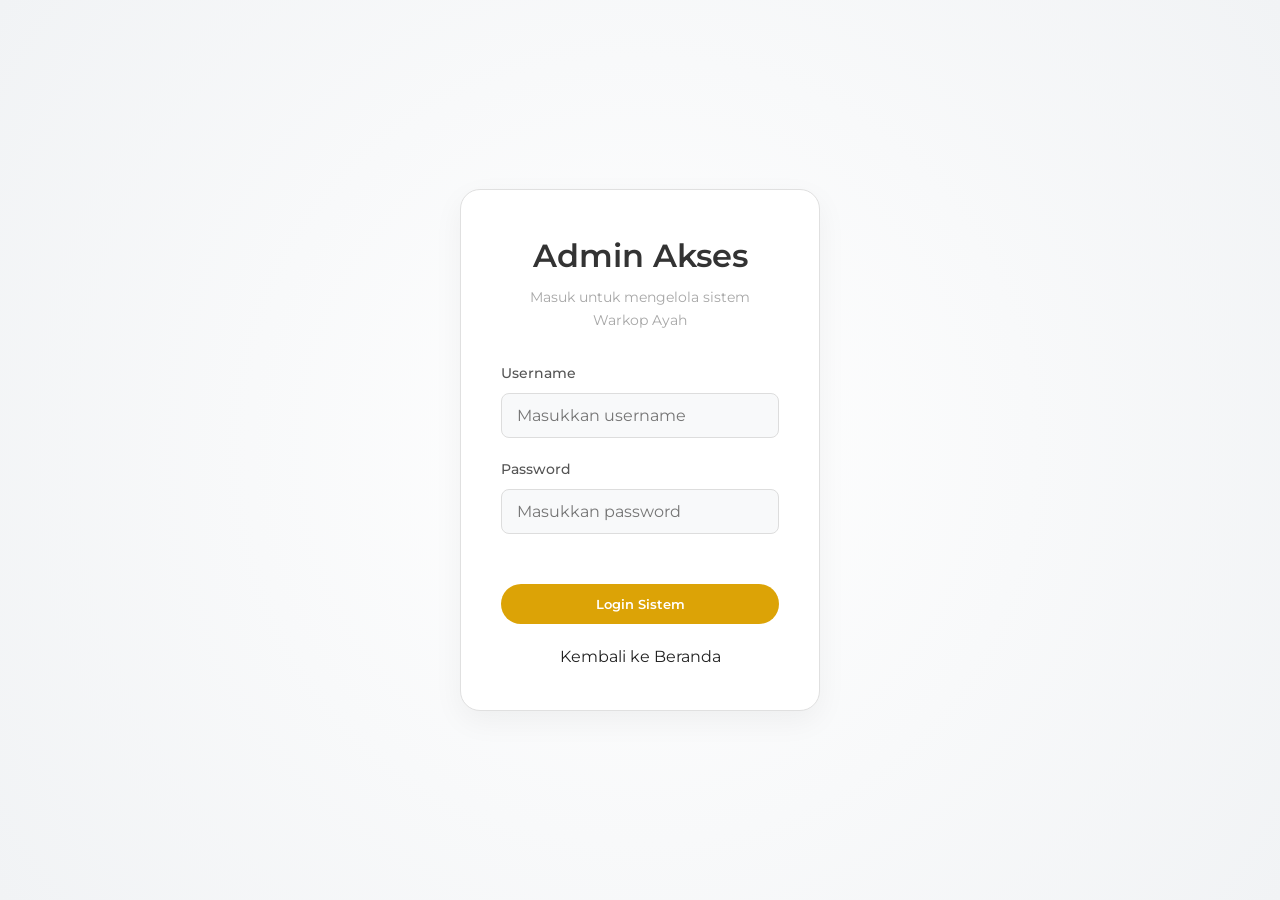
<file: frontend/admin/dashboard.html>
<!DOCTYPE html>
<html lang="id">

<head>
    <meta charset="UTF-8">
    <meta name="viewport" content="width=device-width, initial-scale=1.0">
    <title>Dashboard Admin - Warkop Ayah</title>

    <link href="https://fonts.googleapis.com/css2?family=Inter:wght@400;500;600;700&family=Montserrat:wght@600;700;800&display=swap" rel="stylesheet" />
    <link rel="stylesheet" href="https://cdnjs.cloudflare.com/ajax/libs/font-awesome/6.4.0/css/all.min.css">
    <link rel="stylesheet" href="../css/style.css">
    <link rel="stylesheet" href="css/admin.css">
</head>

<body class="th-admin-body">

    <header class="th-topbar">
        <div class="th-topbar-left">
            <a href="../index.html" class="th-brand" title="Lihat Halaman Web">
                <span class="th-brand-badge"><i class="fa-solid fa-mug-hot"></i></span>
                <div class="th-brand-text">
                    <strong>WARKOP AYAH</strong>
                    <span>MANAGEMENT PORTAL</span>
                </div>
            </a>
            <span class="th-topbar-divider"></span>
            <div class="th-workspace-pill">
                <span class="th-ws-dot"><i class="fa-solid fa-store"></i></span>
                <span>Kedai Surabaya</span>
            </div>
        </div>

        <div class="th-topbar-right">
            <a href="../index.html" class="th-view-site-btn"><i class="fa-solid fa-arrow-up-right-from-square"></i> Lihat Web</a>
            <div class="th-notif-icon" title="Status Sistem Aktif">
                <i class="fa-regular fa-bell"></i>
                <span class="th-notif-dot"></span>
            </div>
            <div class="th-profile-chip">
                <div class="th-avatar"><i class="fa-solid fa-user-shield"></i></div>
                <div class="th-profile-meta">
                    <strong>Administrator</strong>
                    <span>Pengelola Warkop</span>
                </div>
            </div>
        </div>
    </header>

    <div class="th-layout">
        <aside class="sidebar th-sidebar">
            <div class="th-setup-box">
                <div class="th-setup-row">
                    <span>Kelengkapan Etalase</span>
                    <strong>100%</strong>
                </div>
                <div class="th-progress-track">
                    <div class="th-progress-bar" style="width: 100%;"></div>
                </div>
            </div>

            <ul class="sidebar-nav">
                <li>
                    <a href="#" class="nav-item active" data-target="dashboard">
                        <i class="fa-solid fa-house"></i>
                        <span>Home</span>
                    </a>
                </li>
                <li>
                    <a href="#" class="nav-item" data-target="manage-menus">
                        <i class="fa-solid fa-utensils"></i>
                        <span>Kelola Menu</span>
                    </a>
                </li>
                <li>
                    <a href="#" class="nav-item" data-target="manage-categories">
                        <i class="fa-solid fa-tags"></i>
                        <span>Kelola Kategori</span>
                    </a>
                </li>
                <li>
                    <a href="#" class="nav-item" data-target="manage-images">
                        <i class="fa-regular fa-images"></i>
                        <span>Galeri Gambar</span>
                    </a>
                </li>
                <li>
                    <a href="#" class="nav-item" data-target="manage-admins">
                        <i class="fa-solid fa-user-gear"></i>
                        <span>Kelola Admin</span>
                    </a>
                </li>
            </ul>

            <div class="sidebar-footer">
                <button id="logout-btn" class="btn-logout">
                    <i class="fa-solid fa-right-from-bracket"></i> Logout Sistem
                </button>
            </div>
        </aside>

        <main class="main-content th-main">
            <div class="th-alert-banner">
                <div class="th-alert-text">
                    <strong>Sistem Etalase Warkop Ayah Aktif</strong>
                    <p>Perubahan menu, harga, stok, dan foto yang Anda simpan akan langsung tampil di halaman pembeli.</p>
                </div>
                <a href="../index.html#products" class="th-alert-link">Lihat Etalase &rarr;</a>
            </div>

            <div class="th-greeting">
                <h1>Selamat Pagi, Admin 👋</h1>
                <p>Hari yang tepat untuk memperbarui menu dan mengecek ketersediaan stok warkop.</p>
            </div>

            <div class="content-sections">

                <section id="dashboard" class="admin-section active">
                    <div class="th-quick-grid">
                        <div class="th-quick-card" onclick="document.querySelector('[data-target=manage-menus]').click(); openMenuForm();">
                            <div class="th-quick-icon icon-amber">
                                <i class="fa-solid fa-plus"></i>
                            </div>
                            <div class="th-quick-info">
                                <h3>Tambah Menu Baru</h3>
                                <p>Tambahkan makanan, kopi, atau minuman baru ke daftar etalase pelanggan.</p>
                            </div>
                        </div>

                        <div class="th-quick-card" onclick="document.querySelector('[data-target=manage-images]').click();">
                            <div class="th-quick-icon icon-dark">
                                <i class="fa-solid fa-cloud-arrow-up"></i>
                            </div>
                            <div class="th-quick-info">
                                <h3>Upload Foto Produk</h3>
                                <p>Unggah foto menu terbaru agar tampilan etalase makin menarik.</p>
                            </div>
                        </div>
                    </div>

                    <div class="th-dashboard-split">
                        <div class="th-actions-col">
                            <h3 class="th-col-title">Ringkasan &amp; Aktivitas</h3>
                            <div class="th-action-list">
                                <div class="th-action-item" onclick="document.querySelector('[data-target=manage-menus]').click();">
                                    <div class="th-act-badge badge-gold"><i class="fa-solid fa-mug-hot"></i></div>
                                    <div class="th-act-body">
                                        <h4>Total Menu Terdaftar</h4>
                                        <p>Saat ini terdapat <strong id="stat-menus">0</strong> item menu aktif di dalam sistem etalase.</p>
                                    </div>
                                    <span class="th-act-arrow"><i class="fa-solid fa-chevron-right"></i></span>
                                </div>

                                <div class="th-action-item" onclick="document.querySelector('[data-target=manage-categories]').click();">
                                    <div class="th-act-badge badge-green"><i class="fa-solid fa-layer-group"></i></div>
                                    <div class="th-act-body">
                                        <h4>Kategori Produk</h4>
                                        <p>Terdapat <strong id="stat-categories">0</strong> kategori filter untuk memudahkan pencarian pembeli.</p>
                                    </div>
                                    <span class="th-act-arrow"><i class="fa-solid fa-chevron-right"></i></span>
                                </div>

                                <div class="th-action-item" onclick="document.querySelector('[data-target=manage-admins]').click();">
                                    <div class="th-act-badge badge-purple"><i class="fa-solid fa-shield-halved"></i></div>
                                    <div class="th-act-body">
                                        <h4>Keamanan &amp; Akun</h4>
                                        <p>Kelola akses pengelola yang diizinkan mengubah data Warkop Ayah.</p>
                                    </div>
                                    <span class="th-act-arrow"><i class="fa-solid fa-chevron-right"></i></span>
                                </div>
                            </div>
                        </div>

                        <div class="th-side-col">
                            <h3 class="th-col-title">Info Operasional Kedai</h3>
                            <div class="th-info-card">
                                <div class="th-info-row">
                                    <span class="th-dot dot-amber"></span>
                                    <div>
                                        <strong>Warkop Ayah Surabaya</strong>
                                        <p>Jl. Kedurus III SD No.32, Karangpilang</p>
                                    </div>
                                </div>
                                <div class="th-info-row">
                                    <span class="th-dot dot-green"></span>
                                    <div>
                                        <strong>Kampanye Layanan</strong>
                                        <p>"Kopi Jujur, Harga Sedulur" — Sejak 2020</p>
                                    </div>
                                </div>
                                <div class="th-info-row">
                                    <span class="th-dot dot-dark"></span>
                                    <div>
                                        <strong>Kontak WhatsApp</strong>
                                        <p>+62 813-3357-1793</p>
                                    </div>
                                </div>
                            </div>
                        </div>
                    </div>
                </section>

                <section id="manage-menus" class="admin-section">
                    <div class="section-header">
                        <h2>Daftar Menu</h2>
                        <button class="btn-primary" onclick="openMenuForm()"><i class="fa-solid fa-plus"></i> Tambah Menu</button>
                    </div>
                    <div class="table-container">
                        <table class="data-table">
                            <thead>
                                <tr>
                                    <th>ID</th>
                                    <th>Nama</th>
                                    <th>Kategori</th>
                                    <th>Harga</th>
                                    <th>Stok</th>
                                    <th>Aksi</th>
                                </tr>
                            </thead>
                            <tbody id="tbl-menus"></tbody>
                        </table>
                    </div>
                </section>

                <section id="manage-categories" class="admin-section">
                    <div class="section-header">
                        <h2>Daftar Kategori</h2>
                        <form id="add-category-form" class="inline-form">
                            <input type="text" id="cat-name" placeholder="Nama kategori baru" required>
                            <button type="submit" class="btn-primary">Tambah</button>
                        </form>
                    </div>
                    <div class="table-container">
                        <table class="data-table">
                            <thead>
                                <tr>
                                    <th>ID</th>
                                    <th>Nama Kategori</th>
                                    <th>Aksi</th>
                                </tr>
                            </thead>
                            <tbody id="tbl-categories"></tbody>
                        </table>
                    </div>
                </section>

                <section id="manage-images" class="admin-section">
                    <div class="section-header">
                        <h2>Galeri Gambar</h2>
                        <form id="upload-image-form" class="inline-form">
                            <input type="file" id="image-file" accept="image/*" required>
                            <button type="submit" class="btn-primary">Upload</button>
                        </form>
                    </div>
                    <div class="image-grid" id="admin-image-grid"></div>
                </section>

                <section id="manage-admins" class="admin-section">
                    <div class="section-header">
                        <h2>Tambah Akun Admin</h2>
                    </div>
                    <div class="form-card">
                        <form id="add-admin-form">
                            <div class="form-group">
                                <label>Username Baru</label>
                                <input type="text" id="new-admin-user" required>
                            </div>
                            <div class="form-group">
                                <label>Password</label>
                                <input type="password" id="new-admin-pass" required>
                            </div>
                            <button type="submit" class="btn-primary">Simpan Akun Admin</button>
                            <p id="admin-msg" style="margin-top: 10px;"></p>
                        </form>
                    </div>
                </section>
            </div>
        </main>
    </div>

    <div id="admin-menu-modal" class="modal">
        <div class="modal-content" style="max-width: 500px;">
            <span class="close-btn" onclick="closeMenuForm()">&times;</span>
            <h2 id="menu-form-title" style="margin-bottom: 20px;">Tambah Menu</h2>
            <form id="menu-form">
                <input type="hidden" id="menu-id">
                <div class="form-group">
                    <label>Nama Menu</label>
                    <input type="text" id="m-name" required>
                </div>
                <div class="form-group">
                    <label>Harga (Rp)</label>
                    <input type="number" id="m-price" required>
                </div>
                <div class="form-group">
                    <label>Stok</label>
                    <input type="number" id="m-stock" required min="0" value="0">
                </div>
                <div class="form-group">
                    <label>Kategori</label>
                    <select id="m-category" required></select>
                </div>
                <div class="form-group">
                    <label>Pilih Gambar (Opsional)</label>
                    <div class="image-picker-container" id="m-image-picker"></div>
                    <input type="hidden" id="m-image" value="">
                </div>
                <button type="submit" class="btn-primary" style="width: 100%;">Simpan Menu</button>
            </form>
        </div>
    </div>

    <script src="js/dashboard.js"></script>
</body>

</html>
</file>
<file: frontend/css/style.css>
:root {

    --primary-col: #f7b70b;
    --primary-dark: #dca306;

    --bg-dark: #f8f9fa;

    --bg-card: #ffffff;

    --text-white: #343434;

    --text-muted: #a7a7a7;

    --glass-bg: rgba(255, 255, 255, 0.9);
    --glass-border: rgba(0, 0, 0, 0.05);
}

* {
    margin: 0;
    padding: 0;
    box-sizing: border-box;
    font-family: 'Montserrat', 'Inter', sans-serif;
}

body {
    background-color: var(--bg-dark);
    color: var(--text-white);
    line-height: 1.6;
    overflow-x: hidden;
}

h1,
h2,
h3,
h4 {
    font-weight: 600;
}

a {
    text-decoration: none;
    color: inherit;
}

.highlight {
    color: var(--primary-col);
    font-weight: 800;
}

.btn-primary {
    display: inline-block;
    background: linear-gradient(135deg, var(--primary-col), var(--primary-dark));
    color: white;
    padding: 12px 28px;
    border-radius: 30px;
    font-weight: 600;
    transition: transform 0.3s, box-shadow 0.3s;
    border: none;
    cursor: pointer;
}

.btn-primary:hover {
    transform: translateY(-3px);
    box-shadow: 0 10px 20px rgba(247, 183, 11, 0.3);
}

.btn-secondary {
    display: inline-block;
    background: var(--bg-dark);
    border: 1px solid #ddd;
    color: var(--text-white);
    padding: 10px 24px;
    border-radius: 8px;
    transition: all 0.3s ease;
}

.btn-secondary:hover {
    background: #eee;
}

.navbar {
    position: fixed;
    top: 0;
    width: 100%;
    padding: 10px 0;
    backdrop-filter: blur(10px);
    background: rgba(255, 255, 255, 0.9);
    z-index: 1000;
    border-bottom: 1px solid var(--glass-border);
    transition: padding 0.3s;
    box-shadow: 0 4px 10px rgba(0, 0, 0, 0.05);
}

.nav-container {
    max-width: 1200px;
    margin: 0 auto;
    display: flex;
    justify-content: space-between;
    align-items: center;
    padding: 0 20px;
}

.logo {
    font-size: 1.5rem;
    font-weight: 800;
    letter-spacing: 1px;
    color: var(--text-white);
}

.nav-links {
    list-style: none;
    display: flex;
    gap: 30px;
}

.nav-links a {
    font-weight: 600;
    color: var(--primary-col);
    transition: color 0.3s;
    text-transform: uppercase;
    font-size: 0.9rem;
}

.nav-links a:hover {
    color: var(--primary-dark);
}

.new-nav {
    background: #333333;
    border-bottom: none;
    padding: 5px 0;
}


.v44_568 {
    font-family: 'Work Sans', sans-serif;
    font-weight: 900;
    font-size: 26px;
    letter-spacing: 0.5px;
    line-height: 1;
}

:root {
    --primary-col: #dca306;
}

.v44_569 {
    font-family: 'Montserrat', sans-serif;
    font-weight: 600;
    font-size: 11px;
    letter-spacing: 2px;
    color: #ffffff;
    margin-top: 4px;
}

.new-nav .nav-links a {
    color: var(--primary-col);
    font-size: 0.8rem;
    font-weight: 500;
}

.new-nav .nav-links a.active {
    border-bottom: 2px solid var(--primary-col);
    padding-bottom: 5px;
}

.new-hero {
    position: relative;
    padding: 0;
    width: 100%;
    margin-top: 60px;
    /* Use img tag for dynamic aspect ratio */
}

.hero-overlay {
    position: absolute;
    top: 0;
    left: 0;
    width: 100%;
    height: 100%;
    background: rgba(0, 0, 0, 0.1);
    pointer-events: none;
}

/* --- Carousel Styles --- */
.carousel-container {
    max-width: 100%;
    position: relative;
    margin: auto;
}

.carousel-slide {
    display: none;
    width: 100%;
}

.prev-slide,
.next-slide {
    cursor: pointer;
    position: absolute;
    top: 50%;
    transform: translateY(-50%);
    width: auto;
    padding: 16px;
    color: white;
    font-weight: bold;
    font-size: 24px;
    transition: 0.6s ease;
    border-radius: 0 3px 3px 0;
    user-select: none;
    z-index: 10;
    background-color: rgba(0, 0, 0, 0.3);
}

.next-slide {
    right: 0;
    border-radius: 3px 0 0 3px;
}

.prev-slide {
    left: 0;
}

.prev-slide:hover,
.next-slide:hover {
    background-color: rgba(0, 0, 0, 0.8);
}

.carousel-dots {
    position: absolute;
    bottom: 20px;
    width: 100%;
    text-align: center;
    z-index: 10;
}

.dot {
    cursor: pointer;
    height: 12px;
    width: 12px;
    margin: 0 4px;
    background-color: rgba(255, 255, 255, 0.5);
    border-radius: 50%;
    display: inline-block;
    transition: background-color 0.6s ease;
}

.dot.active,
.dot:hover {
    background-color: var(--primary-col);
}

.fade {
    animation-name: fade;
    animation-duration: 1.5s;
}

@keyframes fade {
    from {
        opacity: .4
    }

    to {
        opacity: 1
    }
}

.menu-section {
    padding: 100px 20px;
    max-width: 1200px;
    margin: 0 auto;
}

.section-title {
    text-align: center;
    margin-bottom: 50px;
}

.section-title h2 {
    font-size: 2.5rem;
    margin-bottom: 10px;
}

.section-title p {
    color: var(--text-muted);
}

.category-filter {
    display: flex;
    justify-content: center;
    flex-wrap: wrap;
    gap: 15px;
    margin-bottom: 40px;
}

.filter-btn {
    background: transparent;
    border: 1px solid #dca306;
    color: var(--text-white);
    padding: 8px 20px;
    border-radius: 20px;
    cursor: pointer;
    transition: all 0.3s;
    font-size: 0.95rem;
    font-weight: 600;
}

.filter-btn:hover,
.filter-btn.active {
    background: var(--primary-col);
    border-color: var(--primary-col);
    color: white;
    box-shadow: 0 4px 15px rgba(247, 183, 11, 0.3);
}

.menu-grid {
    display: flex;
    overflow-x: auto;
    gap: 30px;
    padding-bottom: 20px;
    scroll-behavior: smooth;
}

.menu-grid::-webkit-scrollbar {
    height: 8px;
}

.menu-grid::-webkit-scrollbar-track {
    background: #f1f1f1;
    border-radius: 10px;
}

.menu-grid::-webkit-scrollbar-thumb {
    background: var(--primary-col);
    border-radius: 10px;
}

.menu-grid::-webkit-scrollbar-thumb:hover {
    background: var(--primary-dark);
}

.menu-card {
    flex: 0 0 280px;
    background: transparent;
    border: none;
    border-radius: 0;
    overflow: hidden;
    transition: all 0.4s;
    cursor: pointer;
    box-shadow: none;
    text-align: center;
}

.menu-card:hover {
    transform: translateY(-5px);
    border-color: transparent;
    box-shadow: none;
}

.menu-img {
    height: 150px;
    width: auto;
    max-width: 100%;
    object-fit: contain;
    border-bottom: none;
    background-color: transparent;
    margin: 0 auto;
}

.img-fallback {
    display: flex;
    align-items: center;
    justify-content: center;
    height: 150px;
    background: transparent;
    color: var(--text-muted);
    font-size: 2rem;
}

.menu-info {
    padding: 10px;
}

.menu-info h3 {
    font-size: 1.1rem;
    margin-bottom: 5px;
    color: var(--text-white);
}

.menu-category {
    display: none;
}

.menu-price {
    display: none;
}

.carousel-arrow {
    position: absolute;
    top: 50%;
    transform: translateY(-50%);
    width: 40px;
    height: 40px;
    background: var(--primary-col);
    color: white;
    border-radius: 50%;
    display: flex;
    align-items: center;
    justify-content: center;
    cursor: pointer;
    z-index: 10;
    box-shadow: 0 4px 10px rgba(0, 0, 0, 0.1);
}

.left-arrow {
    left: 10%;
}

.right-arrow {
    right: 10%;
}

.about-section {
    background: #f4f4f4;
    padding: 60px 24px;
}

.about-container {
    max-width: 1000px;
    margin: 0 auto;
    display: flex;
    gap: 50px;
    align-items: center;
}

.about-text {
    flex: 1.2;
}

.about-text h2 {
    color: #a7a7a7;
    font-size: 1.8rem;
    margin-bottom: 20px;
    letter-spacing: 2px;
    line-height: 1.2;
}

.about-text p {
    color: #888;
    line-height: 1.85;
    margin-bottom: 16px;
    font-size: 0.95rem;
    text-align: justify;
}

.about-image {
    flex: 1;
    text-align: center;
}

.about-image img {
    max-width: 100%;
    border-radius: 10px;
    mix-blend-mode: multiply;
}

.gallery-section {
    background: #fff;
    padding: 60px 20px;
    text-align: center;
}

.section-subtitle {
    color: var(--primary-col);
    font-weight: 800;
    font-size: 0.8rem;
    letter-spacing: 2px;
    text-transform: uppercase;
}

.gallery-section h2 {
    color: #c4c4c4;
    font-size: 2.5rem;
    letter-spacing: 3px;
    margin-top: 5px;
}

.gallery-line {
    width: 50px;
    height: 4px;
    background: var(--primary-col);
    margin: 15px auto 40px auto;
}

.gallery-grid {
    max-width: 1000px;
    margin: 0 auto;
    display: grid;
    grid-template-columns: repeat(6, 1fr);
    gap: 10px;
}

.gallery-grid img {
    width: 100%;
    aspect-ratio: 1;
    object-fit: cover;
    border-radius: 5px;
    transition: transform 0.3s ease;
}

.gallery-grid img:hover {
    transform: scale(1.05);
}

.main-footer {
    background: #4a4543;
    padding: 60px 20px;
    color: white;
    border-top: none;
    margin-top: 0;
    text-align: left;
}

.footer-grid {
    max-width: 1200px;
    margin: 0 auto;
    display: grid;
    grid-template-columns: 2fr 1fr 1fr 1fr;
    gap: 30px;
}

.footer-logo span {
    color: var(--primary-col);
    font-size: 1.5rem;
}

.socials {
    margin-top: 15px;
    display: flex;
    gap: 10px;
}

.socials i {
    color: #aaa;
    font-size: 1.2rem;
    cursor: pointer;
}

.socials i:hover {
    color: white;
}

.main-footer h4 {
    margin-bottom: 20px;
    font-size: 0.9rem;
    font-weight: 500;
}

.main-footer ul {
    list-style: none;
}

.main-footer ul li {
    margin-bottom: 10px;
}

.main-footer ul li a {
    color: #aaa;
    font-size: 0.8rem;
}

.main-footer ul li a:hover {
    color: white;
}

.loader-container {
    text-align: center;
    padding: 50px;
    color: var(--text-muted);
}

.spinner {
    width: 40px;
    height: 40px;
    border: 4px solid var(--glass-border);
    border-top-color: var(--primary-col);
    border-radius: 50%;
    animation: spin 1s linear infinite;
    margin: 0 auto 15px auto;
}

@keyframes spin {
    to {
        transform: rotate(360deg);
    }
}

.modal {
    display: none;
    position: fixed;
    z-index: 2000;
    left: 0;
    top: 0;
    width: 100%;
    height: 100%;
    background-color: rgba(0, 0, 0, 0.8);
    backdrop-filter: blur(5px);
    align-items: center;
    justify-content: center;
    opacity: 0;
    transition: opacity 0.3s ease;
}

.modal.show {
    display: flex;
    opacity: 1;
}

.modal-content {
    background: var(--bg-card);
    border: 1px solid var(--glass-border);
    border-radius: 20px;
    width: 90%;
    max-width: 800px;
    padding: 30px;
    position: relative;
    transform: translateY(20px);
    transition: transform 0.3s ease;
    box-shadow: 0 25px 50px rgba(0, 0, 0, 0.2);
}

.modal.show .modal-content {
    transform: translateY(0);
}

.close-btn {
    position: absolute;
    top: 20px;
    right: 25px;
    font-size: 28px;
    font-weight: bold;
    color: var(--text-muted);
    cursor: pointer;
    transition: color 0.3s;
}

.close-btn:hover {
    color: var(--primary-col);
}

.menu-detail-layout {
    display: flex;
    gap: 30px;
}

.menu-detail-img {
    flex: 1;
}

.menu-detail-img img {
    width: 100%;
    border-radius: 12px;
    object-fit: cover;
}

.menu-detail-info {
    flex: 1;
    display: flex;
    flex-direction: column;
    justify-content: center;
}

.menu-detail-info h3 {
    font-size: 2rem;
    margin-bottom: 5px;
    color: var(--text-white);
}

.category-badge {
    display: inline-block;
    background: rgba(247, 183, 11, 0.1);
    color: var(--primary-dark);
    padding: 5px 12px;
    border-radius: 20px;
    font-size: 0.8rem;
    margin-bottom: 20px;
    font-weight: 600;
}

.menu-detail-info .price {
    font-size: 1.8rem;
    color: var(--primary-dark);
    font-weight: 800;
    margin-bottom: 20px;
}

.menu-detail-info .desc {
    color: var(--text-muted);
    line-height: 1.8;
}

footer {
    text-align: center;
    padding: 40px 20px;
    border-top: 1px solid var(--glass-border);
    margin-top: 60px;
}

@media (max-width: 768px) {
    /* --- Modal --- */
    .menu-detail-layout {
        flex-direction: column;
    }

    /* --- Hero --- */
    .hero h1 {
        font-size: 2rem;
    }

    /* --- Navbar --- */
    .nav-container {
        flex-direction: column;
        justify-content: center;
        gap: 8px;
        padding: 0 10px;
    }

    .nav-links {
        display: flex;
        flex-wrap: nowrap;
        justify-content: space-evenly;
        gap: 4px;
        width: 100%;
        padding-bottom: 5px;
    }

    .new-nav .nav-links a {
        font-size: 0.6rem;
        letter-spacing: 0;
    }

    .new-hero {
        margin-top: 110px;
    }

    /* --- About Section --- */
    .about-section {
        padding: 40px 20px;
    }

    .about-container {
        flex-direction: column;
        gap: 24px;
    }

    .about-text {
        flex: none;
        width: 100%;
    }

    .about-text h2 {
        font-size: 1.4rem;
        letter-spacing: 1.5px;
        margin-bottom: 14px;
    }

    .about-text p {
        font-size: 0.9rem;
        line-height: 1.8;
        margin-bottom: 12px;
    }

    .about-image {
        flex: none;
        width: 100%;
        max-width: 260px;
        margin: 0 auto;
    }

    /* --- Gallery Section --- */
    .gallery-section {
        padding: 40px 16px;
    }

    .gallery-section h2 {
        font-size: 1.6rem;
        letter-spacing: 2px;
    }

    .gallery-grid {
        grid-template-columns: repeat(3, 1fr);
        gap: 8px;
    }

    .menu-section {
        padding: 20px 16px 60px 16px;
    }

    .menu-card {
        flex: 0 0 220px;
    }

    .category-filter {
        gap: 8px;
    }

    .filter-btn {
        padding: 6px 14px;
        font-size: 0.8rem;
    }

    .main-footer > div {
        flex-direction: column !important;
        align-items: flex-start !important;
        gap: 20px;
    }

    .main-footer > div > div:last-child {
        text-align: left !important;
    }

    #products {
        padding: 40px 16px 16px 16px !important;
    }

    .modal-content {
        padding: 20px 16px;
        border-radius: 12px;
    }

    .menu-detail-info h3 {
        font-size: 1.3rem;
    }

    .menu-detail-info .price {
        font-size: 1.3rem;
    }
}

/* ===== REDESAIN PREMIUM STOREFRONT (Gaya Orgunny + Warna Warkop Ayah) ===== */
body {
    background: #f6f7f9;
    color: #222;
}

/* Navbar: Bar kuning emas seperti Orgunny, 3 zona (Logo Kiri, Nav Tengah, Search+Icons Kanan) */
.new-nav {
    background: linear-gradient(90deg, #e5ab07 0%, #f7b70b 100%);
    padding: 12px 0;
    box-shadow: 0 4px 18px rgba(0, 0, 0, 0.08);
    border-bottom: none;
}

.new-nav .nav-container {
    max-width: 1280px;
    padding: 0 28px;
    display: flex;
    align-items: center;
    justify-content: space-between;
    gap: 20px;
}

.brand-pill {
    display: flex;
    align-items: center;
    gap: 10px;
    text-decoration: none;
}

.brand-icon {
    width: 38px;
    height: 38px;
    border-radius: 50%;
    background: #222;
    color: #f7b70b;
    display: inline-flex;
    align-items: center;
    justify-content: center;
    font-size: 1rem;
    box-shadow: 0 3px 8px rgba(0, 0, 0, 0.18);
}

.brand-text {
    display: flex;
    flex-direction: column;
    line-height: 1.05;
}

.v44_568 {
    font-family: 'Montserrat', sans-serif;
    font-weight: 800;
    font-size: 1.25rem;
    color: #1f1f1f;
    letter-spacing: 0.3px;
}

.v44_569 {
    font-family: 'Inter', sans-serif;
    font-weight: 700;
    font-size: 0.65rem;
    letter-spacing: 2px;
    color: rgba(31, 31, 31, 0.72);
    margin-top: 2px;
}

.new-nav .nav-links {
    display: flex;
    align-items: center;
    gap: 6px;
}

.new-nav .nav-links a {
    color: #1f1f1f;
    font-family: 'Inter', sans-serif;
    font-size: 0.88rem;
    font-weight: 600;
    text-transform: none;
    padding: 8px 16px;
    border-radius: 999px;
    transition: all 0.22s ease;
    border-bottom: none;
}

.new-nav .nav-links a:hover {
    background: rgba(255, 255, 255, 0.45);
    color: #111;
}

.new-nav .nav-links a.active {
    background: #222222;
    color: #f7b70b;
    border-bottom: none;
    padding: 8px 18px;
    box-shadow: 0 4px 10px rgba(0, 0, 0, 0.16);
}

.nav-right {
    display: flex;
    align-items: center;
    gap: 10px;
}

.nav-search-pill {
    display: flex;
    align-items: center;
    gap: 8px;
    background: #ffffff;
    border-radius: 999px;
    padding: 8px 16px;
    width: 240px;
    box-shadow: 0 2px 8px rgba(0, 0, 0, 0.08);
}

.nav-search-pill i {
    color: #888;
    font-size: 0.85rem;
}

.nav-search-pill input {
    border: none;
    outline: none;
    background: transparent;
    width: 100%;
    font-size: 0.85rem;
    color: #222;
    font-family: 'Inter', sans-serif;
}

.nav-icon-btn {
    width: 38px;
    height: 38px;
    border-radius: 50%;
    background: #ffffff;
    color: #222;
    display: inline-flex;
    align-items: center;
    justify-content: center;
    font-size: 0.92rem;
    box-shadow: 0 2px 8px rgba(0, 0, 0, 0.08);
    transition: transform 0.2s ease, background 0.2s ease;
}

.nav-icon-btn:hover {
    transform: translateY(-2px);
    background: #222;
    color: #f7b70b;
}

/* Hero Split: Kiri Teks Gelap Elegan, Kanan Foto Full-Height Tanpa Ruang Kosong */
.new-hero {
    margin-top: 62px;
    background: #262626;
}

.hero-split {
    display: grid;
    grid-template-columns: 1fr 1.15fr;
    min-height: 480px;
    max-width: 1440px;
    margin: 0 auto;
}

.hero-text {
    display: flex;
    flex-direction: column;
    justify-content: center;
    align-items: flex-start;
    gap: 18px;
    padding: 60px 64px;
    background: linear-gradient(135deg, #2d2d2d 0%, #1f1f1f 100%);
    color: #ffffff;
}

.hero-tag {
    display: inline-flex;
    align-items: center;
    gap: 8px;
    color: #f7b70b;
    font-weight: 600;
    font-size: 0.95rem;
    letter-spacing: 0.6px;
}

.hero-text h1 {
    font-family: 'Playfair Display', Georgia, serif;
    font-weight: 600;
    font-size: 3.1rem;
    line-height: 1.15;
    color: #ffffff;
    letter-spacing: -0.5px;
}

.hero-text p {
    color: #c9c9c9;
    font-size: 0.96rem;
    line-height: 1.7;
    max-width: 440px;
    font-family: 'Inter', sans-serif;
}

.hero-actions {
    display: flex;
    align-items: center;
    gap: 14px;
    margin-top: 6px;
    flex-wrap: wrap;
}

.hero-cta {
    background: #f7b70b;
    color: #1f1f1f;
    font-weight: 700;
    font-size: 0.95rem;
    padding: 13px 30px;
    border-radius: 999px;
    transition: transform 0.25s ease, box-shadow 0.25s ease, background 0.25s ease;
    box-shadow: 0 8px 20px rgba(247, 183, 11, 0.28);
}

.hero-cta:hover {
    background: #ffbe1a;
    transform: translateY(-2px);
    box-shadow: 0 12px 24px rgba(247, 183, 11, 0.4);
}

.hero-cta-ghost {
    border: 1px solid rgba(255, 255, 255, 0.28);
    color: #ffffff;
    font-weight: 600;
    font-size: 0.92rem;
    padding: 12px 24px;
    border-radius: 999px;
    transition: all 0.25s ease;
}

.hero-cta-ghost:hover {
    border-color: #f7b70b;
    color: #f7b70b;
}

.hero-showcase {
    position: relative;
    min-height: 480px;
    background: #1a1a1a;
    overflow: hidden;
}

.hero-showcase .carousel-container {
    width: 100%;
    height: 100%;
    position: relative;
    overflow: hidden;
    cursor: grab;
    user-select: none;
    touch-action: pan-y;
}

.hero-showcase .carousel-container:active {
    cursor: grabbing;
}

.hero-showcase .carousel-track {
    display: flex;
    width: 100%;
    height: 100%;
    transition: transform 0.42s cubic-bezier(0.22, 1, 0.36, 1);
    will-change: transform;
}

.hero-showcase .carousel-slide {
    display: block !important;
    flex: 0 0 100%;
    width: 100%;
    height: 480px;
    position: relative;
}

.hero-showcase .carousel-slide img {
    width: 100%;
    height: 100% !important;
    object-fit: cover;
    display: block;
    filter: brightness(0.92) contrast(1.04);
    pointer-events: none;
}

.slide-caption {
    position: absolute;
    left: 24px;
    bottom: 22px;
    background: rgba(24, 24, 24, 0.78);
    backdrop-filter: blur(8px);
    color: #ffffff;
    padding: 8px 16px;
    border-radius: 999px;
    font-size: 0.82rem;
    font-weight: 600;
    border: 1px solid rgba(255, 255, 255, 0.15);
    display: inline-flex;
    align-items: center;
    gap: 8px;
}

.slide-caption i {
    color: #f7b70b;
}

.hero-showcase .carousel-dots {
    bottom: 24px;
    right: 24px;
    width: auto;
    text-align: right;
}

/* Seksi Header Produk & Filter */
.products-head {
    padding: 64px 20px 16px;
    background: #f6f7f9;
}

.products-header-inner {
    max-width: 1180px;
    margin: 0 auto;
    text-align: center;
}

.section-eyebrow {
    display: inline-block;
    color: #dca306;
    font-weight: 800;
    font-size: 0.78rem;
    letter-spacing: 2.2px;
    text-transform: uppercase;
    margin-bottom: 8px;
}

.section-heading {
    text-align: center;
    font-family: 'Playfair Display', Georgia, serif;
    font-weight: 600;
    font-size: 2.35rem;
    color: #1f1f1f;
    margin-bottom: 10px;
}

.section-sub {
    color: #6b7280;
    font-size: 0.96rem;
    max-width: 520px;
    margin: 0 auto 26px;
}

.search-wrap {
    max-width: 540px;
    margin: 0 auto 24px;
    position: relative;
}

.search-wrap .search-icon {
    position: absolute;
    left: 20px;
    top: 50%;
    transform: translateY(-50%);
    color: #9ca3af;
    font-size: 0.95rem;
}

#search-menu-input {
    width: 100%;
    padding: 14px 22px 14px 48px;
    font-size: 0.95rem;
    border: 1px solid #e5e7eb;
    border-radius: 999px;
    outline: none;
    background: #ffffff;
    color: #222;
    box-shadow: 0 6px 20px rgba(0, 0, 0, 0.04);
    transition: border-color 0.2s ease, box-shadow 0.2s ease;
}

#search-menu-input:focus {
    border-color: #dca306;
    box-shadow: 0 0 0 3px rgba(220, 163, 6, 0.2);
}

.category-filter {
    margin-bottom: 12px;
    gap: 10px;
}

.filter-btn {
    border: 1px solid #e5e7eb;
    background: #ffffff;
    color: #4b5563;
    border-radius: 999px;
    padding: 10px 22px;
    font-size: 0.88rem;
    font-weight: 600;
    box-shadow: 0 2px 6px rgba(0, 0, 0, 0.03);
    display: inline-flex;
    align-items: center;
    gap: 8px;
}

.filter-btn:hover,
.filter-btn.active {
    background: #f7b70b;
    border-color: #f7b70b;
    color: #1f1f1f;
    box-shadow: 0 6px 16px rgba(247, 183, 11, 0.32);
}

/* Grid Kartu Produk Gaya Orgunny */
.menu-section {
    background: #f6f7f9 !important;
    max-width: 1200px;
    padding: 20px 24px 90px !important;
}

.menu-grid {
    display: grid !important;
    grid-template-columns: repeat(4, 1fr);
    gap: 26px;
    max-width: none !important;
    overflow: visible;
}

.menu-card {
    flex: none;
    background: #ffffff;
    border-radius: 22px;
    padding: 24px 20px 22px;
    box-shadow: 0 8px 24px rgba(17, 24, 39, 0.05);
    border: 1px solid rgba(0, 0, 0, 0.04);
    transition: transform 0.28s ease, box-shadow 0.28s ease;
    display: flex;
    flex-direction: column;
    align-items: center;
    text-align: center;
}

.menu-card:hover {
    transform: translateY(-6px);
    box-shadow: 0 18px 36px rgba(17, 24, 39, 0.1);
}

.menu-img-box {
    width: 100%;
    height: 175px;
    border-radius: 16px;
    background: #fbfbfc;
    display: flex;
    align-items: center;
    justify-content: center;
    padding: 14px;
    margin-bottom: 16px;
}

.menu-img {
    height: 145px;
    width: auto;
    max-width: 100%;
    object-fit: contain;
    filter: drop-shadow(0 8px 14px rgba(0, 0, 0, 0.14));
    transition: transform 0.3s ease;
}

.menu-card:hover .menu-img {
    transform: scale(1.05);
}

.img-fallback {
    width: 100%;
    height: 175px;
    border-radius: 16px;
    background: #fef9ec;
    color: #dca306;
    font-size: 2.2rem;
    margin-bottom: 16px;
}

.menu-info {
    padding: 0;
    width: 100%;
}

.menu-meta-row {
    display: flex;
    justify-content: center;
    align-items: center;
    gap: 8px;
    margin-bottom: 6px;
}

.menu-cat-pill {
    font-size: 0.7rem;
    font-weight: 700;
    letter-spacing: 0.8px;
    text-transform: uppercase;
    color: #b58302;
    background: rgba(247, 183, 11, 0.16);
    padding: 3px 10px;
    border-radius: 999px;
}

.menu-stock-pill {
    font-size: 0.72rem;
    font-weight: 600;
    padding: 2px 9px;
    border-radius: 999px;
}

.menu-stock-pill.in-stock {
    background: #ecfdf5;
    color: #16a34a;
}

.menu-stock-pill.out-stock {
    background: #fef2f2;
    color: #ef4444;
}

.menu-info h3 {
    font-family: 'Montserrat', sans-serif !important;
    font-weight: 700 !important;
    font-size: 1.05rem !important;
    color: #1f2937 !important;
    margin: 4px 0 !important;
}

.menu-subdesc {
    font-size: 0.8rem;
    color: #9ca3af;
    margin-bottom: 12px;
    display: -webkit-box;
    -webkit-line-clamp: 1;
    -webkit-box-orient: vertical;
    overflow: hidden;
}

.menu-price-row {
    display: flex;
    align-items: baseline;
    justify-content: center;
    gap: 8px;
    margin-top: auto;
}

.menu-price-strike {
    font-size: 0.82rem;
    color: #9ca3af;
    text-decoration: line-through;
}

.menu-price-main {
    font-family: 'Playfair Display', Georgia, serif;
    font-size: 1.35rem;
    font-weight: 700;
    color: #1f2937;
}

/* About & Gallery */
.about-section {
    background: #ffffff;
    padding: 80px 24px;
}

.about-text h2 {
    font-family: 'Playfair Display', Georgia, serif;
    color: #1f2937;
    font-size: 2.2rem;
    letter-spacing: 0;
    margin-bottom: 18px;
}

.about-text p {
    color: #4b5563;
}

.gallery-section {
    background: #f6f7f9;
    padding: 80px 24px;
}

.gallery-grid {
    max-width: 1120px;
    grid-template-columns: repeat(4, 1fr);
    gap: 16px;
}

.gallery-grid img {
    border-radius: 16px;
    box-shadow: 0 4px 12px rgba(0, 0, 0, 0.06);
}

.maps-modal-icon {
    width: 60px;
    height: 60px;
    border-radius: 50%;
    background: rgba(247, 183, 11, 0.16);
    color: #dca306;
    display: inline-flex;
    align-items: center;
    justify-content: center;
    font-size: 1.6rem;
    margin-bottom: 14px;
}

/* Footer */
.main-footer {
    background: #222222 !important;
    padding: 48px 24px;
    margin-top: 0;
}

.footer-inner {
    max-width: 1120px;
    margin: 0 auto;
    display: flex;
    justify-content: space-between;
    align-items: center;
    flex-wrap: wrap;
    gap: 24px;
}

.footer-contact {
    text-align: right;
    font-size: 0.9rem;
    color: #bdbdbd;
}

.nav-burger-btn {
    display: none;
    border: none;
    cursor: pointer;
}

@media (max-width: 1024px) {
    .menu-grid {
        grid-template-columns: repeat(3, 1fr);
    }
    .nav-search-pill {
        width: 180px;
    }
    .hero-text {
        padding: 40px 36px;
    }
    .hero-text h1 {
        font-size: 2.4rem;
    }
}

@media (max-width: 768px) {
    /* Baris tunggal persis tampilan mobile Orgunny */
    .new-nav {
        padding: 10px 0;
    }
    .new-nav .nav-container {
        flex-direction: row !important;
        flex-wrap: nowrap !important;
        justify-content: space-between !important;
        align-items: center !important;
        padding: 0 16px !important;
        gap: 10px;
    }
    .brand-icon {
        width: 34px;
        height: 34px;
        font-size: 0.9rem;
    }
    .v44_568 {
        font-size: 1.05rem;
    }
    .v44_569 {
        font-size: 0.58rem;
        letter-spacing: 1.5px;
    }
    .nav-search-pill {
        display: none !important;
    }
    .nav-right {
        display: flex;
        align-items: center;
        gap: 8px;
    }
    .nav-icon-btn {
        width: 34px;
        height: 34px;
        font-size: 0.85rem;
    }
    .nav-burger-btn {
        display: inline-flex;
    }
    /* Dropdown menu mobile saat hamburger diklik */
    .new-nav .nav-links {
        display: none !important;
        position: absolute;
        top: 100%;
        left: 12px;
        right: 12px;
        width: auto;
        flex-direction: column;
        align-items: stretch;
        background: #ffffff;
        padding: 10px;
        border-radius: 16px;
        box-shadow: 0 14px 32px rgba(0, 0, 0, 0.16);
        gap: 4px;
        z-index: 1001;
    }
    .new-nav .nav-links.open {
        display: flex !important;
    }
    .new-nav .nav-links li {
        width: 100%;
    }
    .new-nav .nav-links a,
    .new-nav .nav-links a.active {
        display: block;
        width: 100%;
        padding: 10px 14px;
        font-size: 0.88rem;
        border-radius: 10px;
        text-align: left;
    }

    /* Hero Mobile Orgunny: Foto di atas, Teks di bawah, tidak ketutupan navbar */
    .new-hero {
        margin-top: 56px !important;
    }
    .hero-split {
        display: flex;
        flex-direction: column-reverse;
        min-height: 0;
    }
    .hero-showcase,
    .hero-showcase .carousel-slide {
        min-height: 240px;
        height: 240px;
    }
    .hero-text {
        padding: 28px 20px 32px;
        align-items: center;
        text-align: center;
    }
    .hero-text h1 {
        font-size: 1.85rem;
    }
    .hero-text p {
        font-size: 0.88rem;
    }
    .hero-actions {
        justify-content: center;
        width: 100%;
    }
    .section-heading {
        font-size: 1.75rem;
    }
    .category-filter {
        flex-wrap: nowrap;
        overflow-x: auto;
        justify-content: flex-start;
        padding-bottom: 6px;
    }
    .filter-btn {
        white-space: nowrap;
        flex-shrink: 0;
    }
    .menu-grid {
        grid-template-columns: repeat(2, 1fr);
        gap: 14px;
    }
    .menu-card {
        padding: 14px 12px 16px;
        border-radius: 16px;
    }
    .menu-img-box,
    .img-fallback {
        height: 125px;
    }
    .menu-img {
        height: 100px;
    }
    .gallery-grid {
        grid-template-columns: repeat(2, 1fr);
    }
    .footer-contact {
        text-align: left;
    }
}
</file>
<file: frontend/admin/css/admin.css>
.login-body {
    display: flex;
    justify-content: center;
    align-items: center;
    min-height: 100vh;
    background: radial-gradient(circle at center, #ffffff 0%, #f1f3f5 100%);
}

.login-container {
    width: 100%;
    max-width: 400px;
    padding: 20px;
}

.login-card {
    background: #ffffff;
    border: 1px solid #e0e0e0;
    padding: 40px;
    border-radius: 20px;
    box-shadow: 0 10px 30px rgba(0, 0, 0, 0.05);
}

.login-title {
    font-size: 2rem;
    margin-bottom: 5px;
    text-align: center;
    color: #333333;
}

.login-subtitle {
    color: var(--text-muted);
    text-align: center;
    margin-bottom: 30px;
    font-size: 0.9rem;
}

.form-group {
    margin-bottom: 20px;
}

.form-group label {
    display: block;
    margin-bottom: 8px;
    color: #555555;
    font-size: 0.9rem;
    font-weight: 500;
}

.form-group input,
.form-group select {
    width: 100%;
    padding: 12px 15px;
    border-radius: 8px;
    background: #f8f9fa;
    border: 1px solid #ddd;
    color: #343434;
    font-size: 1rem;
    outline: none;
    transition: border 0.3s;
}

.form-group input:focus,
.form-group select:focus {
    border-color: var(--primary-col);
}

.error-msg {
    color: #ff6b6b;
    font-size: 0.85rem;
    text-align: center;
    height: 15px;
}

.dashboard-body {
    display: flex;
    height: 100vh;
    overflow: hidden;
}

.sidebar {
    width: 260px;
    background: #ffffff;
    border-right: 1px solid var(--glass-border);
    display: flex;
    flex-direction: column;
}

.sidebar-header {
    padding: 30px 20px;
}

.sidebar-header h2 span {
    color: var(--primary-col);
}

.sidebar-nav {
    list-style: none;
    flex: 1;
    padding: 0 10px;
}

.nav-item {
    display: block;
    padding: 12px 20px;
    color: var(--text-muted);
    border-radius: 8px;
    margin-bottom: 5px;
    transition: all 0.3s;
}

.nav-item i {
    width: 25px;
}

.nav-item:hover,
.nav-item.active {
    background: rgba(255, 107, 107, 0.1);
    color: var(--primary-col);
}

.sidebar-footer {
    padding: 20px;
}

.btn-logout {
    width: 100%;
    padding: 10px;
    border-radius: 8px;
    background: transparent;
    border: 1px solid var(--text-muted);
    color: var(--text-muted);
    cursor: pointer;
    transition: all 0.3s;
}

.btn-logout:hover {
    background: rgba(247, 183, 11, 0.1);
    color: var(--primary-col);
    border-color: var(--primary-col);
}

.main-content {
    flex: 1;
    overflow-y: auto;
    background: #f8f9fa;
    padding: 30px;
}

.top-header {
    margin-bottom: 30px;
    border-bottom: 1px solid var(--glass-border);
    padding-bottom: 20px;
}

.admin-section {
    display: none;
    animation: fadeIn 0.4s;
}

.admin-section.active {
    display: block;
}

@keyframes fadeIn {
    from {
        opacity: 0;
    }

    to {
        opacity: 1;
    }
}

.section-header {
    display: flex;
    justify-content: space-between;
    align-items: center;
    margin-bottom: 20px;
}

.stats-grid {
    display: grid;
    grid-template-columns: repeat(auto-fit, minmax(200px, 1fr));
    gap: 20px;
}

.stat-card {
    background: #ffffff;
    border: 1px solid var(--glass-border);
    padding: 25px;
    border-radius: 12px;
    text-align: center;
    box-shadow: 0 4px 10px rgba(0, 0, 0, 0.03);
}

.stat-number {
    font-size: 2.5rem;
    font-weight: 800;
    color: var(--primary-col);
    margin-top: 10px;
}

.table-container {
    background: var(--bg-card);
    border-radius: 12px;
    overflow: auto;
    border: 1px solid var(--glass-border);
}

.data-table {
    width: 100%;
    border-collapse: collapse;
}

.data-table th,
.data-table td {
    padding: 15px;
    text-align: left;
    border-bottom: 1px solid var(--glass-border);
}

.data-table th {
    background: #f1f3f5;
    font-weight: 600;
    color: #343434;
}

.data-table tbody tr:hover {
    background: rgba(0, 0, 0, 0.02);
}

.action-btn {
    background: transparent;
    border: none;
    font-size: 1rem;
    margin-right: 10px;
    cursor: pointer;
}

.btn-edit {
    color: #4facfe;
}

.btn-del {
    color: #ff6b6b;
}

.inline-form {
    display: flex;
    gap: 10px;
}

.inline-form input {
    padding: 8px 15px;
    border-radius: 6px;
    border: 1px solid var(--glass-border);
    background: #ffffff;
    color: #343434;
}

.image-grid {
    display: grid;
    grid-template-columns: repeat(auto-fill, minmax(150px, 1fr));
    gap: 20px;
}

.img-card {
    position: relative;
    border-radius: 8px;
    overflow: hidden;
    border: 1px solid var(--glass-border);
}

.img-card img {
    width: 100%;
    height: 150px;
    object-fit: cover;
    display: block;
}

.img-del-btn {
    position: absolute;
    top: 5px;
    right: 5px;
    background: rgba(255, 0, 0, 0.8);
    color: white;
    border: none;
    border-radius: 50%;
    width: 25px;
    height: 25px;
    cursor: pointer;
}

.form-card {
    background: var(--bg-card);
    border: 1px solid var(--glass-border);
    padding: 30px;
    border-radius: 12px;
    max-width: 500px;
}

.image-picker-container {
    display: flex;
    gap: 10px;
    overflow-x: auto;
    padding: 10px 0;
}

.image-picker-item {
    width: 80px;
    height: 80px;
    border: 2px solid transparent;
    border-radius: 8px;
    cursor: pointer;
    overflow: hidden;
    flex-shrink: 0;
    transition: all 0.3s;
}

.image-picker-item img {
    width: 100%;
    height: 100%;
    object-fit: cover;
}

.image-picker-item.selected {
    border-color: var(--primary-col, #ff6b6b);
    box-shadow: 0 0 10px rgba(255, 107, 107, 0.5);
}

.image-picker-item.no-image {
    display: flex;
    justify-content: center;
    align-items: center;
    background: #f1f3f5;
    font-size: 0.8rem;
    text-align: center;
    color: #888;
}

@media (max-width: 768px) {
    .dashboard-body {
        flex-direction: column;
        height: auto;
        min-height: 100vh;
        overflow-y: auto;
    }

    .sidebar {
        width: 100%;
        height: auto;
        border-right: none;
        border-bottom: 1px solid var(--glass-border);
    }

    .sidebar-header {
        padding: 10px;
        text-align: center;
    }

    .sidebar-header h2 {
        font-size: 1.2rem;
        margin: 0;
    }

    .sidebar-nav {
        display: flex;
        flex-wrap: nowrap;
        overflow-x: auto;
        justify-content: flex-start;
        gap: 5px;
        padding: 5px 10px;
    }

    /* Hide scrollbar for cleaner look */
    .sidebar-nav::-webkit-scrollbar {
        height: 0px;
    }

    .nav-item {
        padding: 6px 10px;
        font-size: 0.8rem;
        margin-bottom: 0;
        white-space: nowrap;
    }

    .sidebar-footer {
        padding: 5px 10px;
    }

    .btn-logout {
        padding: 6px;
        font-size: 0.8rem;
    }

    .main-content {
        padding: 15px;
        overflow-y: visible;
    }

    .stats-grid {
        grid-template-columns: 1fr;
    }

    .section-header {
        flex-direction: column;
        align-items: flex-start;
        gap: 15px;
    }

    .inline-form {
        flex-wrap: wrap;
        width: 100%;
    }

    .inline-form input {
        flex: 1;
    }
}


/* ===== REDESAIN ADMIN DASHBOARD GAYA TALENTHAVEN (Gambar Referensi #1) ===== */
.th-admin-body {
    display: flex;
    flex-direction: column;
    height: 100vh;
    overflow: hidden;
    background: #f5f7fb;
    font-family: 'Inter', sans-serif;
}

.th-topbar {
    height: 68px;
    background: #ffffff;
    border-bottom: 1px solid #eef0f5;
    padding: 0 28px;
    display: flex;
    align-items: center;
    justify-content: space-between;
    flex-shrink: 0;
    z-index: 20;
}

.th-topbar-left {
    display: flex;
    align-items: center;
    gap: 18px;
}

.th-brand {
    display: flex;
    align-items: center;
    gap: 12px;
    text-decoration: none;
}

.th-brand-badge {
    width: 38px;
    height: 38px;
    border-radius: 10px;
    background: linear-gradient(135deg, #f7b70b, #dca306);
    color: #222;
    display: inline-flex;
    align-items: center;
    justify-content: center;
    font-size: 1rem;
    box-shadow: 0 4px 10px rgba(220, 163, 6, 0.25);
}

.th-brand-text {
    display: flex;
    flex-direction: column;
    line-height: 1.1;
}

.th-brand-text strong {
    font-family: 'Montserrat', sans-serif;
    font-size: 0.98rem;
    font-weight: 800;
    color: #1f2937;
    letter-spacing: 0.4px;
}

.th-brand-text span {
    font-size: 0.65rem;
    font-weight: 700;
    letter-spacing: 1.5px;
    color: #9ca3af;
    margin-top: 2px;
}

.th-topbar-divider {
    width: 1px;
    height: 28px;
    background: #e5e7eb;
}

.th-workspace-pill {
    display: inline-flex;
    align-items: center;
    gap: 10px;
    font-weight: 600;
    font-size: 0.9rem;
    color: #374151;
}

.th-ws-dot {
    width: 30px;
    height: 30px;
    border-radius: 50%;
    background: #222;
    color: #f7b70b;
    display: inline-flex;
    align-items: center;
    justify-content: center;
    font-size: 0.78rem;
}

.th-topbar-right {
    display: flex;
    align-items: center;
    gap: 18px;
}

.th-view-site-btn {
    padding: 8px 16px;
    border-radius: 999px;
    background: #fef9ec;
    border: 1px solid rgba(220, 163, 6, 0.35);
    color: #b58302;
    font-size: 0.82rem;
    font-weight: 600;
    display: inline-flex;
    align-items: center;
    gap: 7px;
    transition: all 0.2s ease;
}

.th-view-site-btn:hover {
    background: #f7b70b;
    color: #1f2937;
}

.th-notif-icon {
    position: relative;
    width: 38px;
    height: 38px;
    border-radius: 50%;
    background: #f9fafb;
    color: #4b5563;
    display: inline-flex;
    align-items: center;
    justify-content: center;
    font-size: 1rem;
}

.th-notif-dot {
    position: absolute;
    top: 9px;
    right: 10px;
    width: 8px;
    height: 8px;
    border-radius: 50%;
    background: #f7b70b;
    border: 2px solid #fff;
}

.th-profile-chip {
    display: flex;
    align-items: center;
    gap: 10px;
}

.th-avatar {
    width: 38px;
    height: 38px;
    border-radius: 50%;
    background: #1f2937;
    color: #f7b70b;
    display: inline-flex;
    align-items: center;
    justify-content: center;
    font-size: 0.9rem;
}

.th-profile-meta {
    display: flex;
    flex-direction: column;
    line-height: 1.15;
}

.th-profile-meta strong {
    font-size: 0.86rem;
    color: #1f2937;
}

.th-profile-meta span {
    font-size: 0.72rem;
    color: #9ca3af;
}

.th-layout {
    display: flex;
    flex: 1;
    overflow: hidden;
}

.th-sidebar {
    width: 245px;
    background: #ffffff;
    border-right: 1px solid #eef0f5;
    padding-top: 22px;
}

.th-setup-box {
    padding: 0 22px 22px;
    border-bottom: 1px solid #f3f4f6;
    margin-bottom: 16px;
}

.th-setup-row {
    display: flex;
    justify-content: space-between;
    font-size: 0.78rem;
    color: #6b7280;
    margin-bottom: 8px;
}

.th-setup-row strong {
    color: #1f2937;
}

.th-progress-track {
    width: 100%;
    height: 6px;
    background: #f3f4f6;
    border-radius: 999px;
    overflow: hidden;
}

.th-progress-bar {
    height: 100%;
    background: linear-gradient(90deg, #f7b70b, #dca306);
    border-radius: 999px;
}

.th-sidebar .sidebar-nav {
    padding: 0;
}

.th-sidebar .nav-item {
    display: flex;
    align-items: center;
    gap: 12px;
    padding: 13px 24px;
    border-radius: 0;
    color: #6b7280;
    font-weight: 500;
    font-size: 0.9rem;
    border-left: 4px solid transparent;
    margin-bottom: 2px;
}

.th-sidebar .nav-item:hover {
    background: #fcfcfd;
    color: #1f2937;
}

.th-sidebar .nav-item.active {
    background: rgba(247, 183, 11, 0.1);
    color: #b58302;
    font-weight: 600;
    border-left-color: #dca306;
}

.th-main {
    background: #f5f7fb;
    padding: 32px 40px;
}

.th-alert-banner {
    background: #fefcf3;
    border: 1px solid rgba(220, 163, 6, 0.45);
    border-radius: 12px;
    padding: 16px 22px;
    display: flex;
    align-items: center;
    justify-content: space-between;
    gap: 16px;
    margin-bottom: 26px;
}

.th-alert-text strong {
    display: block;
    font-size: 0.92rem;
    color: #1f2937;
    margin-bottom: 3px;
}

.th-alert-text p {
    font-size: 0.84rem;
    color: #6b7280;
}

.th-alert-link {
    font-size: 0.84rem;
    font-weight: 700;
    color: #b58302;
    white-space: nowrap;
}

.th-greeting {
    margin-bottom: 24px;
}

.th-greeting h1 {
    font-size: 1.75rem;
    font-weight: 700;
    color: #111827;
    margin-bottom: 4px;
}

.th-greeting p {
    font-size: 0.9rem;
    color: #9ca3af;
}

.th-quick-grid {
    display: grid;
    grid-template-columns: repeat(2, 1fr);
    gap: 20px;
    margin-bottom: 30px;
}

.th-quick-card {
    background: #ffffff;
    border: 1px solid #eef0f5;
    border-radius: 14px;
    padding: 22px 24px;
    display: flex;
    align-items: center;
    gap: 18px;
    cursor: pointer;
    box-shadow: 0 4px 14px rgba(17, 24, 39, 0.03);
    transition: transform 0.2s ease, box-shadow 0.2s ease;
}

.th-quick-card:hover {
    transform: translateY(-3px);
    box-shadow: 0 10px 24px rgba(17, 24, 39, 0.07);
}

.th-quick-icon {
    width: 52px;
    height: 52px;
    border-radius: 50%;
    display: inline-flex;
    align-items: center;
    justify-content: center;
    font-size: 1.2rem;
    flex-shrink: 0;
}

.th-quick-icon.icon-amber {
    background: rgba(247, 183, 11, 0.16);
    color: #b58302;
}

.th-quick-icon.icon-dark {
    background: #f3f4f6;
    color: #1f2937;
}

.th-quick-info h3 {
    font-size: 1rem;
    font-weight: 700;
    color: #1f2937;
    margin-bottom: 4px;
}

.th-quick-info p {
    font-size: 0.82rem;
    color: #9ca3af;
}

.th-dashboard-split {
    display: grid;
    grid-template-columns: 1.6fr 1fr;
    gap: 24px;
}

.th-col-title {
    font-size: 1.05rem;
    font-weight: 700;
    color: #1f2937;
    margin-bottom: 14px;
}

.th-action-list {
    display: flex;
    flex-direction: column;
    gap: 14px;
}

.th-action-item {
    background: #ffffff;
    border: 1px solid #eef0f5;
    border-radius: 14px;
    padding: 18px 20px;
    display: flex;
    align-items: center;
    gap: 16px;
    cursor: pointer;
    transition: transform 0.2s ease, box-shadow 0.2s ease;
}

.th-action-item:hover {
    transform: translateX(4px);
    box-shadow: 0 6px 18px rgba(17, 24, 39, 0.05);
}

.th-act-badge {
    width: 46px;
    height: 46px;
    border-radius: 50%;
    display: inline-flex;
    align-items: center;
    justify-content: center;
    font-size: 1.05rem;
    flex-shrink: 0;
}

.badge-gold {
    background: #fef9ec;
    color: #dca306;
}

.badge-green {
    background: #ecfdf5;
    color: #10b981;
}

.badge-purple {
    background: #f3f4f6;
    color: #374151;
}

.th-act-body {
    flex: 1;
}

.th-act-body h4 {
    font-size: 0.95rem;
    font-weight: 700;
    color: #1f2937;
    margin-bottom: 3px;
}

.th-act-body p {
    font-size: 0.82rem;
    color: #6b7280;
}

.th-act-arrow {
    color: #d1d5db;
}

.th-info-card {
    background: #ffffff;
    border: 1px solid #eef0f5;
    border-radius: 14px;
    padding: 22px;
    display: flex;
    flex-direction: column;
    gap: 18px;
}

.th-info-row {
    display: flex;
    align-items: flex-start;
    gap: 12px;
}

.th-dot {
    width: 10px;
    height: 10px;
    border-radius: 50%;
    margin-top: 6px;
    flex-shrink: 0;
}

.dot-amber { background: #f7b70b; }
.dot-green { background: #10b981; }
.dot-dark { background: #374151; }

.th-info-row strong {
    display: block;
    font-size: 0.88rem;
    color: #1f2937;
}

.th-info-row p {
    font-size: 0.8rem;
    color: #6b7280;
}

@media (max-width: 900px) {
    .th-admin-body {
        height: auto;
        min-height: 100vh;
        overflow-x: hidden;
        overflow-y: auto;
    }
    .th-topbar {
        height: auto;
        padding: 12px 16px;
        flex-wrap: wrap;
        gap: 10px;
    }
    .th-topbar-left {
        gap: 10px;
    }
    .th-topbar-divider,
    .th-workspace-pill,
    .th-profile-meta,
    .th-notif-icon {
        display: none;
    }
    .th-topbar-right {
        gap: 10px;
    }
    .th-view-site-btn {
        padding: 6px 12px;
        font-size: 0.76rem;
        white-space: nowrap;
    }
    .th-layout {
        flex-direction: column;
        overflow: visible;
    }
    .th-sidebar {
        width: 100%;
        padding-top: 14px;
        border-right: none;
        border-bottom: 1px solid #eef0f5;
    }
    .th-setup-box {
        padding: 0 16px 12px;
        margin-bottom: 8px;
    }
    .th-sidebar .sidebar-nav {
        display: flex;
        flex-direction: row;
        flex-wrap: nowrap;
        overflow-x: auto;
        gap: 8px;
        padding: 6px 16px 10px;
    }
    .th-sidebar .nav-item {
        padding: 8px 14px;
        border-left: none;
        border-radius: 999px;
        background: #f3f4f6;
        font-size: 0.8rem;
        white-space: nowrap;
        flex-shrink: 0;
        gap: 8px;
    }
    .th-sidebar .nav-item i {
        width: auto;
    }
    .th-sidebar .nav-item.active {
        background: #f7b70b;
        color: #1f2937;
        border-left: none;
    }
    .th-sidebar .sidebar-footer {
        padding: 6px 16px 14px;
    }
    .th-main {
        padding: 20px 16px 40px;
        overflow: visible;
    }
    .th-alert-banner {
        flex-direction: column;
        align-items: flex-start;
        padding: 14px 16px;
        gap: 10px;
    }
    .th-greeting h1 {
        font-size: 1.35rem;
    }
    .th-quick-grid,
    .th-dashboard-split {
        grid-template-columns: 1fr;
        gap: 14px;
    }
    .th-quick-card {
        padding: 16px;
    }
    .th-action-item {
        padding: 14px 16px;
    }
}
</file>
